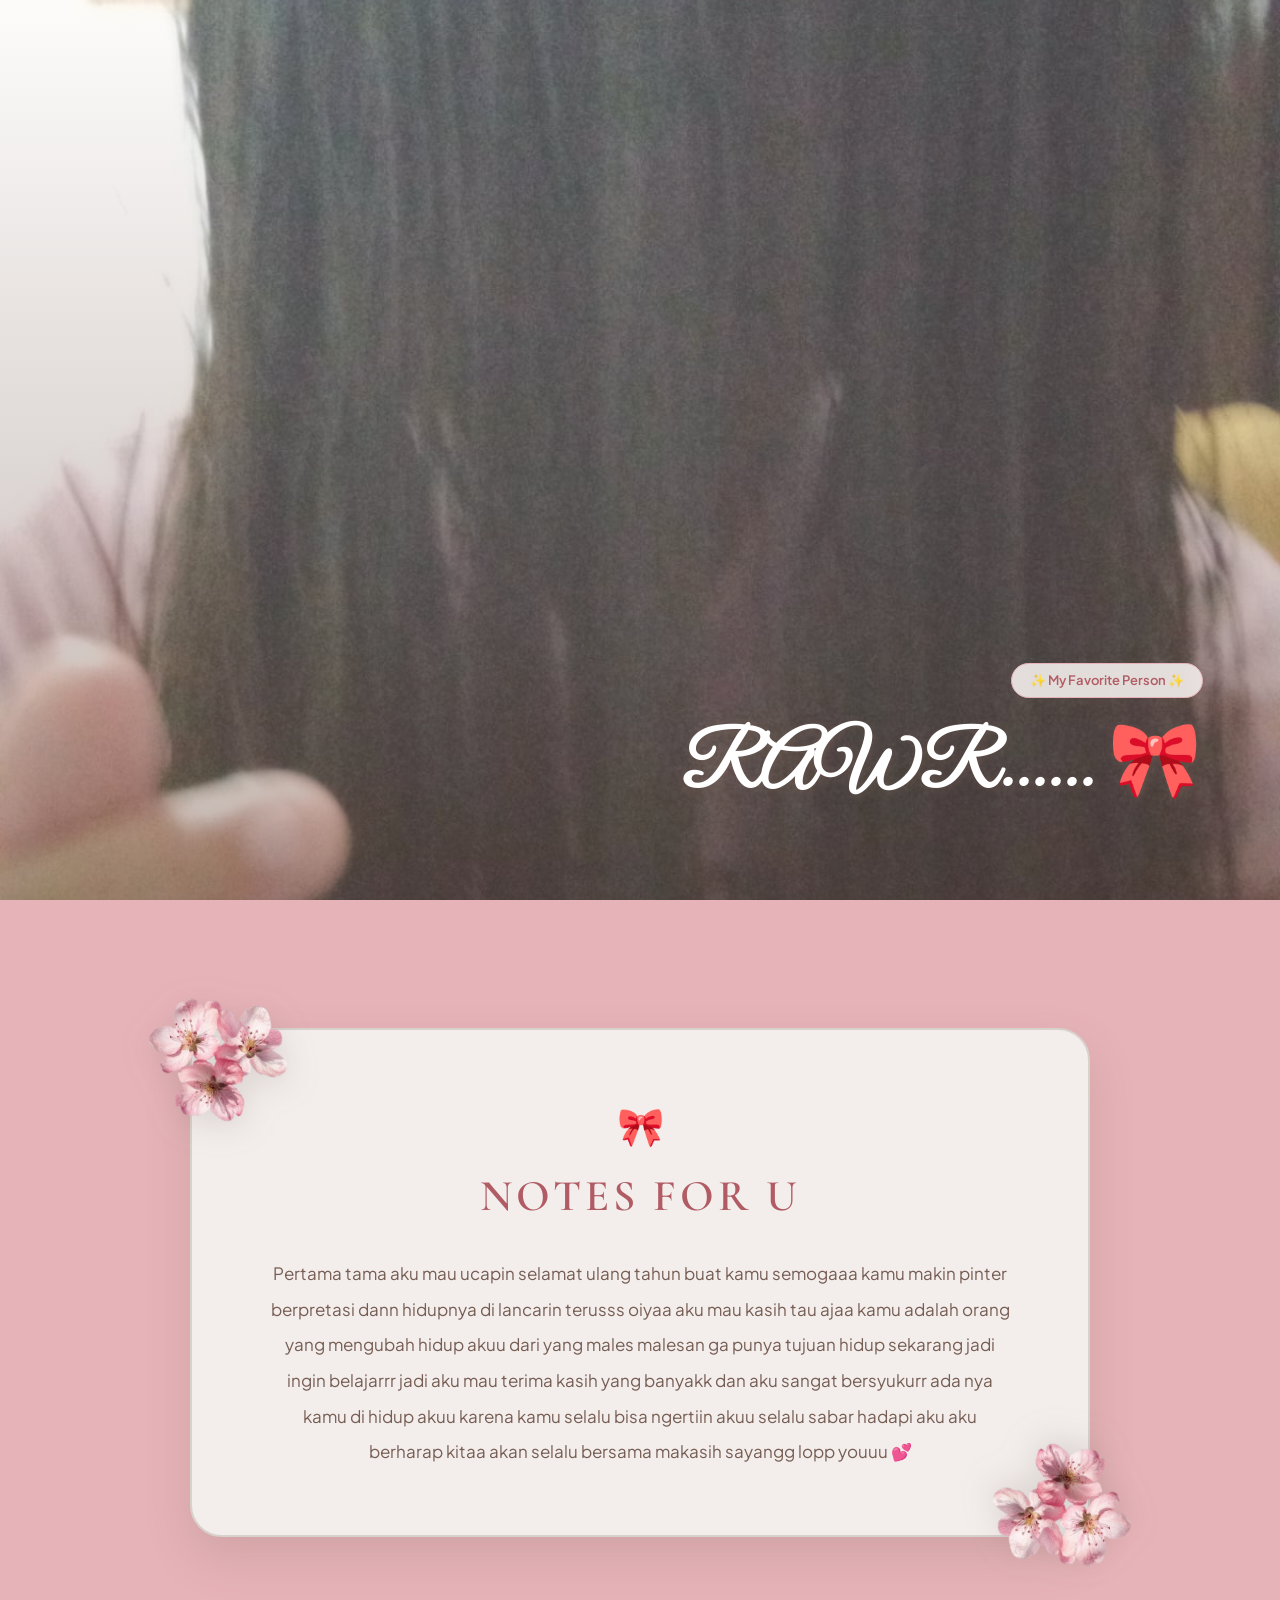
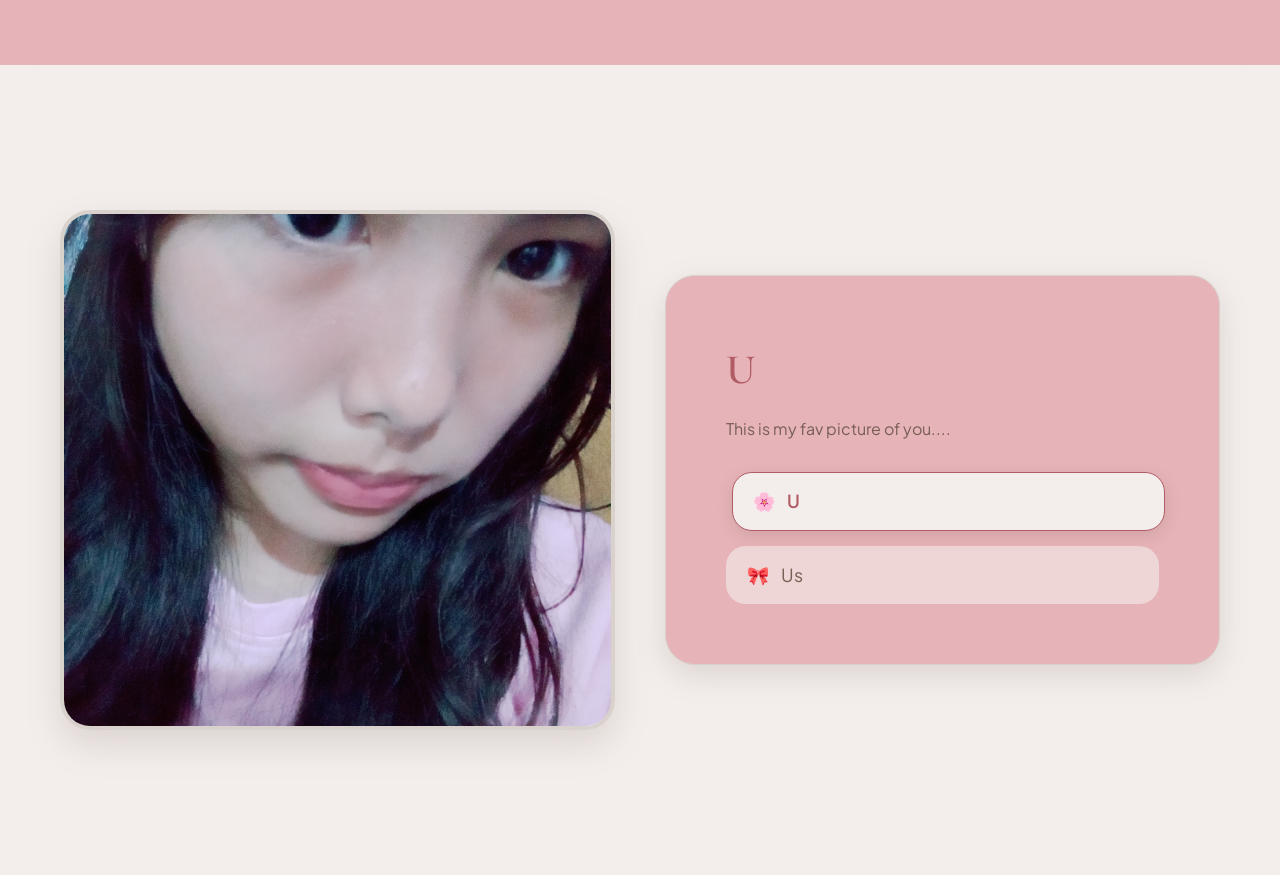
<file: index.html>
<!DOCTYPE html>
<html lang="id">
<head>
    <meta charset="UTF-8">
    <meta name="viewport" content="width=device-width, initial-scale=1.0">
    <title>My Love 🎀</title>
    
    <!-- Google Fonts -->
    <link rel="preconnect" href="https://fonts.googleapis.com">
    <link rel="preconnect" href="https://fonts.gstatic.com" crossorigin>
    <link href="https://fonts.googleapis.com/css2?family=Cormorant+Garamond:ital,wght@0,400;0,600;1,400&family=Great+Vibes&family=Plus+Jakarta+Sans:wght@300;400;500;600&display=swap" rel="stylesheet">
    
    <link rel="stylesheet" href="b.css">
</head>
<body>

    <!-- Hero Section -->
    <section class="hero">
        <img src="aib1.jpeg" alt="Hero Background">
        <div class="overlay"></div>
        <div class="hero-content">
            <span class="coquette-badge">✨ My Favorite Person ✨</span>
            <h1>RAWR...... 🎀</h1>
        </div>
    </section>

    <!-- Notes / About Us Section -->
    <section class="sectionabtus">
    
        <div class="notes-wrapper">
        
            <img src="flower.png" alt="Flower Decor Left" class="flower-decor flower-top-left">
            <img src="flower.png" alt="Flower Decor Right" class="flower-decor flower-bottom-right">

            <div class="notes">
                <div class="bow-icon">🎀</div>
                <h1>Notes for u</h1>
                <p>
                    Pertama tama aku mau ucapin selamat ulang tahun buat kamu semogaaa kamu makin pinter berpretasi dann hidupnya di lancarin terusss oiyaa aku mau kasih tau ajaa kamu adalah orang yang mengubah hidup akuu dari yang males malesan ga punya tujuan hidup sekarang jadi ingin belajarrr jadi aku mau terima kasih yang banyakk dan aku sangat bersyukurr ada nya kamu di hidup akuu karena kamu selalu bisa ngertiin akuu selalu sabar hadapi aku aku berharap kitaa akan selalu bersama makasih sayangg lopp youuu 💕
                </p>
            </div>
        </div>
    </section>

    <!-- Feature Gallery Section -->
    <section class="feature-section">
        <div class="feature-image" id="featureImage">
            <img src="image1.jpeg" alt="Beautiful Pamela 1" class="hover-img active" id="img-default">
            <img src="image2.jpeg" alt="Beautiful Pamela 2" class="hover-img" id="img-values">
        </div>

        <div class="feature-content">
            <div class="feature-header">
                <h2 id="featureTitle">U</h2>
                <p id="featureDescription">
                    This is my fav picture of you....
                </p>
            </div>
            
            <div class="feature-list">
                <div class="feature-item active" 
                     data-image="img-default" 
                     data-title="Beautiful lady 🎀" 
                     data-description="This is my fav picture of you....">
                    <span>🌸</span> U
                </div>
                
                <div class="feature-item" 
                     data-image="img-values" 
                     data-title="My Favorite Moment ✨" 
                     data-description="My fav picture of Us....">
                    <span>🎀</span> Us
                </div>
            </div>
        </div>
    </section>

    <script src="c.js"></script>
</body>
</html>
</file>
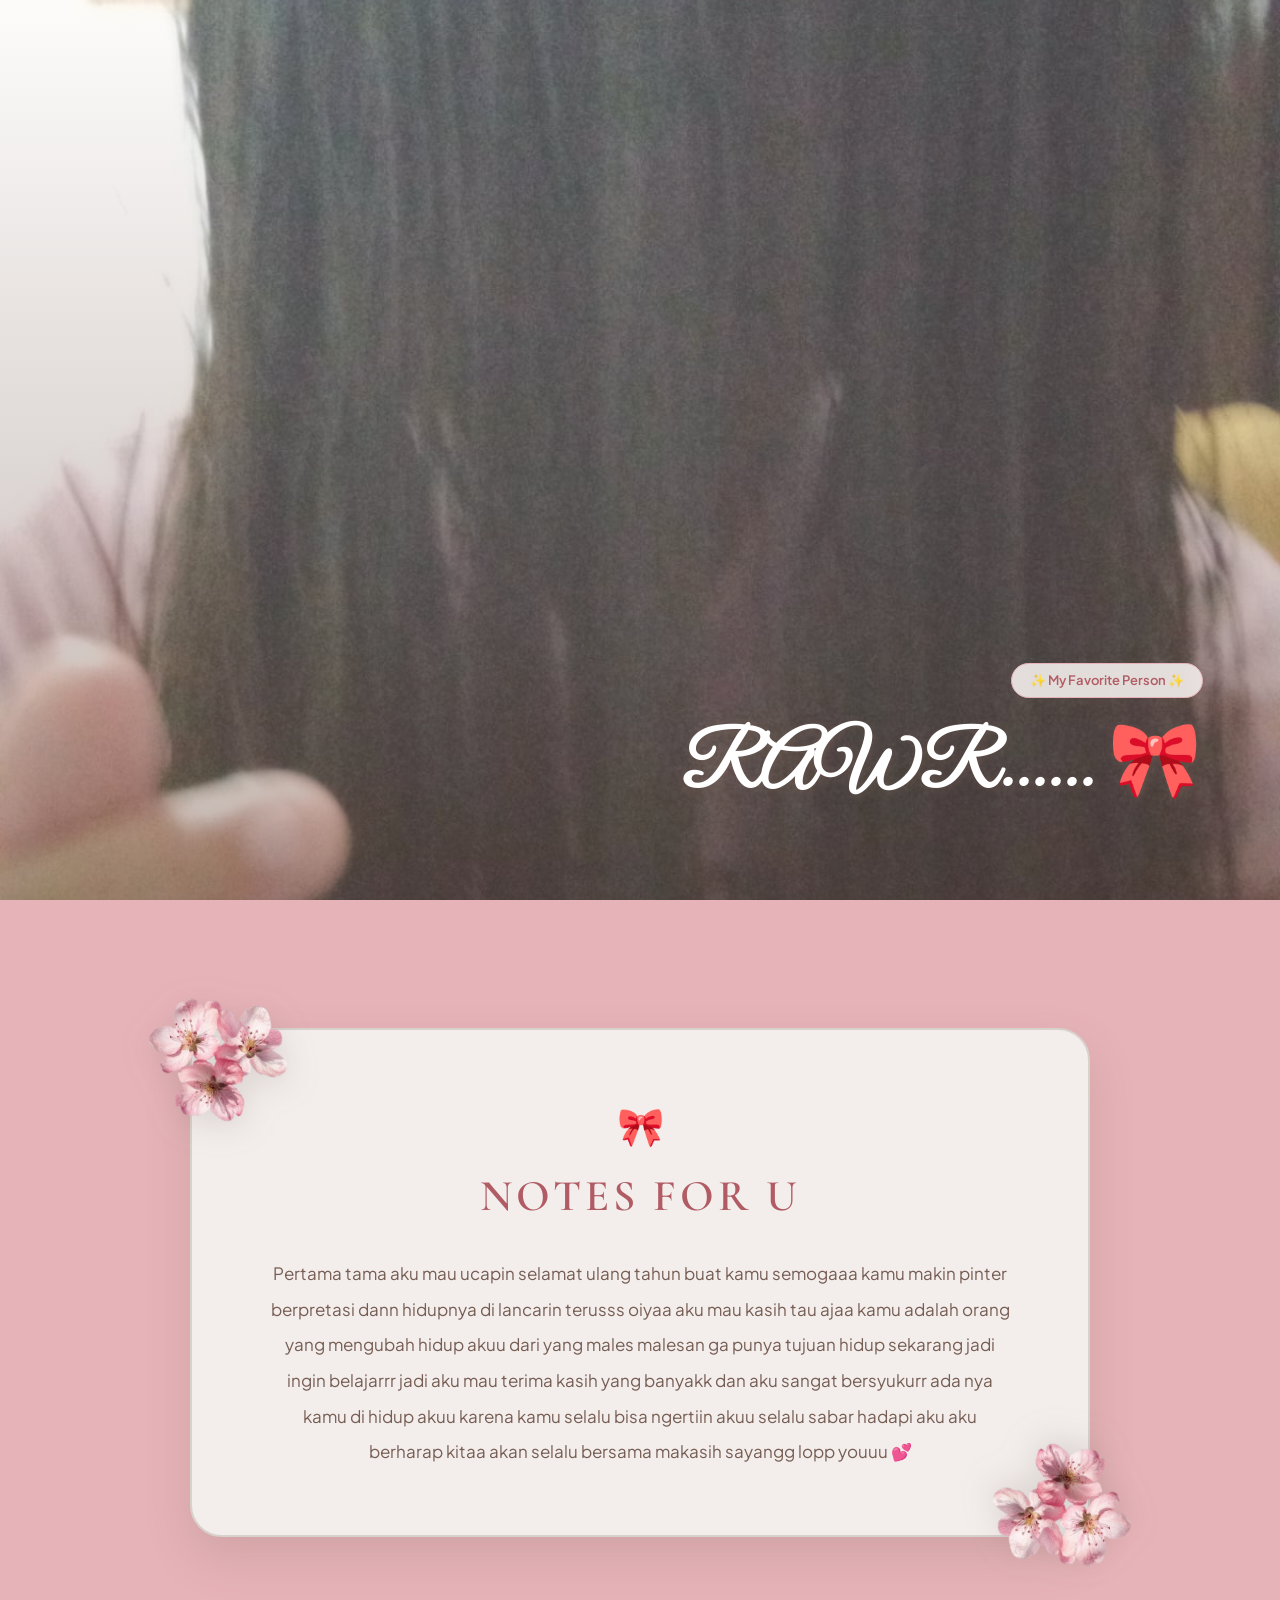
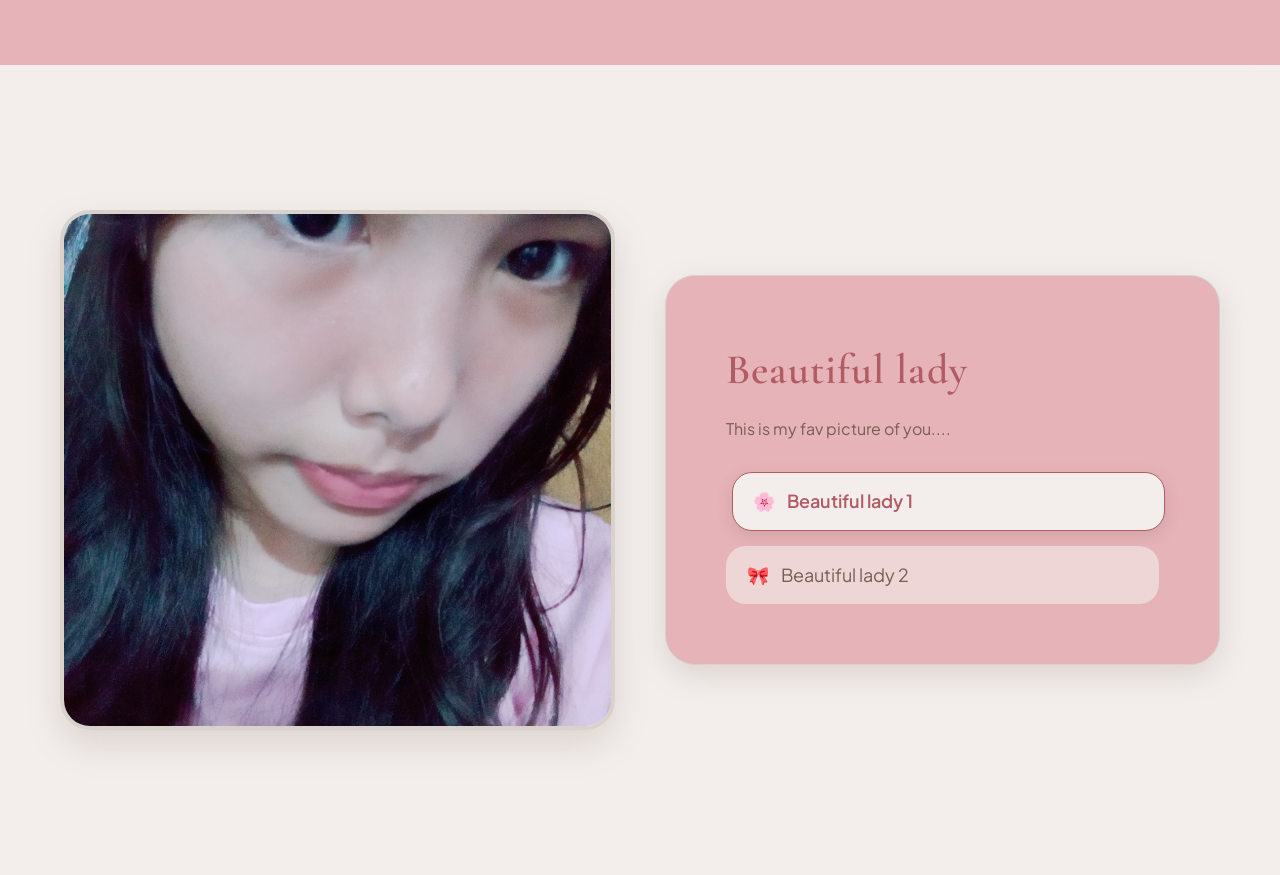
<file: a.html>
<!DOCTYPE html>
<html lang="id">
<head>
    <meta charset="UTF-8">
    <meta name="viewport" content="width=device-width, initial-scale=1.0">
    <title>My Love 🎀</title>
    
    <!-- Google Fonts -->
    <link rel="preconnect" href="https://fonts.googleapis.com">
    <link rel="preconnect" href="https://fonts.gstatic.com" crossorigin>
    <link href="https://fonts.googleapis.com/css2?family=Cormorant+Garamond:ital,wght@0,400;0,600;1,400&family=Great+Vibes&family=Plus+Jakarta+Sans:wght@300;400;500;600&display=swap" rel="stylesheet">
    
    <link rel="stylesheet" href="b.css">
</head>
<body>

    <!-- Hero Section -->
    <section class="hero">
        <img src="aib1.jpeg" alt="Hero Background">
        <div class="overlay"></div>
        <div class="hero-content">
            <span class="coquette-badge">✨ My Favorite Person ✨</span>
            <h1>RAWR...... 🎀</h1>
        </div>
    </section>

    <!-- Notes / About Us Section -->
    <section class="sectionabtus">
    
        <div class="notes-wrapper">
        
            <img src="flower.png" alt="Flower Decor Left" class="flower-decor flower-top-left">
            <img src="flower.png" alt="Flower Decor Right" class="flower-decor flower-bottom-right">

            <div class="notes">
                <div class="bow-icon">🎀</div>
                <h1>Notes for u</h1>
                <p>
                    Pertama tama aku mau ucapin selamat ulang tahun buat kamu semogaaa kamu makin pinter berpretasi dann hidupnya di lancarin terusss oiyaa aku mau kasih tau ajaa kamu adalah orang yang mengubah hidup akuu dari yang males malesan ga punya tujuan hidup sekarang jadi ingin belajarrr jadi aku mau terima kasih yang banyakk dan aku sangat bersyukurr ada nya kamu di hidup akuu karena kamu selalu bisa ngertiin akuu selalu sabar hadapi aku aku berharap kitaa akan selalu bersama makasih sayangg lopp youuu 💕
                </p>
            </div>
        </div>
    </section>

    <!-- Feature Gallery Section -->
    <section class="feature-section">
        <div class="feature-image" id="featureImage">
            <img src="image1.jpeg" alt="Beautiful Pamela 1" class="hover-img active" id="img-default">
            <img src="image2.jpeg" alt="Beautiful Pamela 2" class="hover-img" id="img-values">
        </div>

        <div class="feature-content">
            <div class="feature-header">
                <h2 id="featureTitle">Beautiful lady</h2>
                <p id="featureDescription">
                    This is my fav picture of you....
                </p>
            </div>
            
            <div class="feature-list">
                <div class="feature-item active" 
                     data-image="img-default" 
                     data-title="Beautiful lady 🎀" 
                     data-description="Another one.">
                    <span>🌸</span> Beautiful lady 1
                </div>
                
                <div class="feature-item" 
                     data-image="img-values" 
                     data-title="My Favorite Moment ✨" 
                     data-description="My fav picture of you another one">
                    <span>🎀</span> Beautiful lady 2
                </div>
            </div>
        </div>
    </section>

    <script src="c.js"></script>
</body>
</html>
</file>
<file: b.css>
/* Base Setup & Color Palette */
* {
  margin: 0;
  padding: 0;
  box-sizing: border-box;
}

:root {
  /* Hex Color Palette dari Gambar */
  --porcelain-cream: #F3EEEC;
  --blush-fizz: #E6B3B8;
  --cherry-vibes: #B15B64;
  --crushed-aluminum: #D8D1CC;
  --cola-shadow: #775E54;
  
  --shadow-soft: rgba(119, 94, 84, 0.18);
}

body {
  font-family: 'Plus Jakarta Sans', sans-serif;
  background-color: var(--porcelain-cream);
  color: var(--cola-shadow);
  overflow-x: hidden;
  line-height: 1.6;
}

h1, h2 {
  font-family: 'Cormorant Garamond', serif;
  font-weight: 600;
  letter-spacing: 1px;
}

/* Hero Section */
.hero {
  position: relative;
  width: 100%;
  height: 100vh;
  overflow: hidden;
}

.hero img {
  width: 100%;
  height: 100%;
  object-fit: cover;
}

.overlay {
  position: absolute;
  inset: 0;
  background: linear-gradient(
    180deg, 
    rgba(243, 238, 236, 0.2) 0%, 
    rgba(119, 94, 84, 0.45) 100%
  );
}

.hero-content {
  position: absolute;
  bottom: 8%;
  right: 6%;
  display: flex;
  flex-direction: column;
  align-items: flex-end;
  gap: 10px;
  z-index: 2;
  max-width: 600px;
}

.coquette-badge {
  background: rgba(243, 238, 236, 0.9);
  backdrop-filter: blur(8px);
  padding: 6px 18px;
  border-radius: 30px;
  font-size: 13px;
  color: var(--cherry-vibes);
  font-weight: 600;
  border: 1px solid var(--blush-fizz);
  box-shadow: 0 4px 15px var(--shadow-soft);
}

.hero-content h1 {
  font-family: 'Great Vibes', cursive;
  font-size: clamp(38px, 7vw, 75px);
  color: #ffffff;
  text-shadow: 2px 2px 10px rgba(119, 94, 84, 0.5);
  text-align: right;
}

/* Notes Section */
.sectionabtus {
  background-color: var(--blush-fizz);
  padding: clamp(60px, 8vw, 110px) clamp(20px, 5vw, 40px);
  display: flex;
  justify-content: center;
  align-items: center;
  min-height: 85vh;
}

/* Container penampung bunga & notes */
.notes-wrapper {
  position: relative;
  width: 100%;
  max-width: 900px;
  margin: 0 auto;
}

/* Gambar bunga di luar sudut kotak */
.flower-decor {
  position: absolute;
  width: clamp(90px, 15vw, 150px);
  height: auto;
  z-index: 3;
  pointer-events: none;
  filter: drop-shadow(0 8px 16px var(--shadow-soft));
}

/* Posisi Bunga Kiri Atas */
.flower-top-left {
  top: -45px;
  left: -45px;
  transform: rotate(-15deg);
}

/* Posisi Bunga Kanan Bawah */
.flower-bottom-right {
  bottom: -45px;
  right: -45px;
  transform: rotate(165deg);
}

/* Kotak Notes Utama */
.notes {
  position: relative;
  z-index: 2;
  border-radius: 32px;
  background: var(--porcelain-cream);
  border: 2px solid var(--crushed-aluminum);
  text-align: center;
  width: 100%;
  padding: clamp(35px, 6vw, 65px);
  box-shadow: 0 20px 45px var(--shadow-soft);
}

.bow-icon {
  font-size: 38px;
  margin-bottom: 5px;
  animation: float 3s ease-in-out infinite;
}

@keyframes float {
  0%, 100% { transform: translateY(0); }
  50% { transform: translateY(-6px); }
}

.notes h1 {
  font-size: clamp(28px, 5vw, 44px);
  text-transform: uppercase;
  letter-spacing: 4px;
  margin-bottom: 25px;
  color: var(--cherry-vibes);
}

.notes p {
  font-size: clamp(14px, 1.8vw, 17px);
  line-height: 2.1;
  color: var(--cola-shadow);
  font-weight: 400;
  max-width: 750px;
  margin: 0 auto;
}

/* Feature Gallery Section */
.feature-section {
  display: flex;
  flex-wrap: wrap;
  background: var(--porcelain-cream);
  min-height: 90vh;
  gap: clamp(20px, 4vw, 50px);
  align-items: center;
  padding: clamp(40px, 6vw, 80px) clamp(20px, 5vw, 60px);
  border-radius: 40px 40px 0 0;
}

.feature-image {
  flex: 1 1 380px;
  height: clamp(350px, 55vw, 520px);
  position: relative;
  overflow: hidden;
  border-radius: 30px;
  box-shadow: 0 15px 35px var(--shadow-soft);
  border: 4px solid var(--crushed-aluminum);
}

.feature-image img {
  position: absolute;
  inset: 0;
  width: 100%;
  height: 100%;
  object-fit: cover;
  object-position: center;
  opacity: 0;
  transform: scale(1.05);
  transition: opacity 0.6s cubic-bezier(0.25, 1, 0.5, 1), transform 0.6s ease;
  z-index: 1;
}

.feature-image img.active {
  opacity: 1;
  transform: scale(1);
  z-index: 2;
}

.feature-content {
  flex: 1 1 380px;
  padding: clamp(30px, 5vw, 60px);
  display: flex;
  flex-direction: column;
  justify-content: center;
  background: var(--blush-fizz);
  border: 1px solid var(--crushed-aluminum);
  border-radius: 30px;
  box-shadow: 0 10px 30px var(--shadow-soft);
}

.feature-header h2 {
  font-size: clamp(28px, 4vw, 42px);
  color: var(--cherry-vibes);
  margin-bottom: 12px;
}

.feature-header p {
  font-size: clamp(14px, 1.8vw, 16px);
  color: var(--cola-shadow);
  line-height: 1.7;
  margin-bottom: 30px;
}

.feature-list {
  display: flex;
  flex-direction: column;
  gap: 15px;
}

.feature-item {
  display: flex;
  align-items: center;
  gap: 12px;
  font-size: clamp(15px, 2vw, 18px);
  color: var(--cola-shadow);
  padding: 14px 20px;
  border-radius: 20px;
  background: rgba(243, 238, 236, 0.6);
  border: 1px solid transparent;
  cursor: pointer;
  transition: all 0.3s ease;
}

.feature-item:hover,
.feature-item.active {
  background: var(--porcelain-cream);
  color: var(--cherry-vibes);
  font-weight: 600;
  border-color: var(--cherry-vibes);
  transform: translateX(6px);
  box-shadow: 0 5px 15px var(--shadow-soft);
}

/* Responsiveness */
@media (max-width: 768px) {
  .flower-top-left {
    top: -25px;
    left: -20px;
  }

  .flower-bottom-right {
    bottom: -25px;
    right: -20px;
  }

  .hero-content {
    right: 5%;
    left: 5%;
    align-items: center;
  }

  .hero-content h1 {
    text-align: center;
  }

  .feature-section {
    padding: 30px 20px;
    border-radius: 25px 25px 0 0;
  }

  .feature-content {
    padding: 25px;
  }
}
</file>
